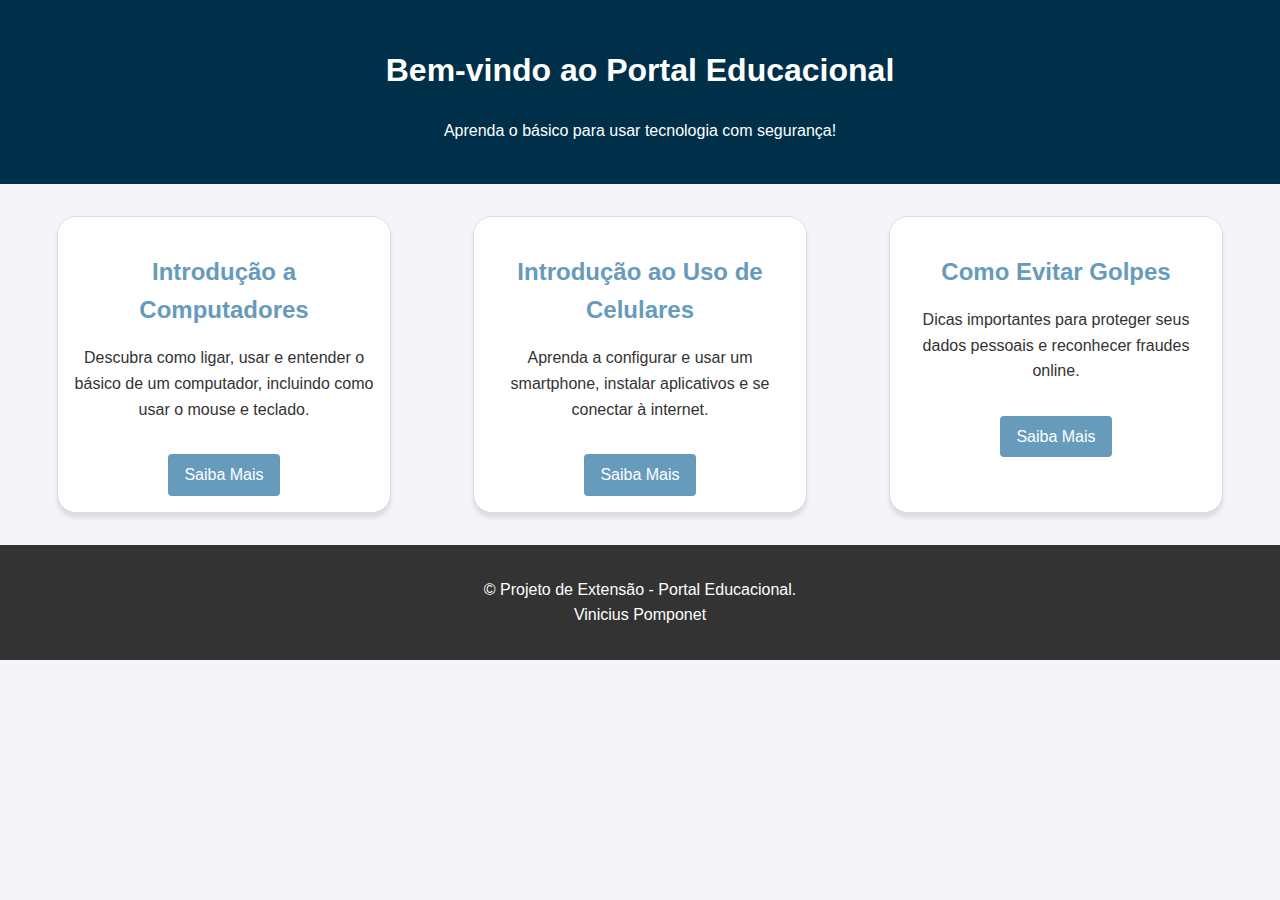
<file: index.html>
<!DOCTYPE html>
<html lang="pt-BR">
<head>
    <meta charset="UTF-8">
    <meta name="viewport" content="width=device-width, initial-scale=1.0">
    <title>Portal Educacional</title>
    <link rel="stylesheet" href="style.css">
</head>
<body>
    <header>
        <h1>Bem-vindo ao Portal Educacional</h1>
        <p>Aprenda o básico para usar tecnologia com segurança!</p>
    </header>
    <main>
        <section class="card">
            <h2>Introdução a Computadores</h2>
            <p>Descubra como ligar, usar e entender o básico de um computador, incluindo como usar o mouse e teclado.</p>
            <a href="Introducao_a_Computadores.html">Saiba Mais</a>
        </section>
        <section class="card">
            <h2>Introdução ao Uso de Celulares</h2>
            <p>Aprenda a configurar e usar um smartphone, instalar aplicativos e se conectar à internet.</p>
            <a href="Introducao_a_celulares.html">Saiba Mais</a>
        </section>
        <section class="card">
            <h2>Como Evitar Golpes</h2>
            <p>Dicas importantes para proteger seus dados pessoais e reconhecer fraudes online.</p>
            <a href="Introducao_a_fraudes.html">Saiba Mais</a>
        </section>
    </main>
    <footer>
        <p>&copy; Projeto de Extensão - Portal Educacional.<br>
            Vinicius Pomponet</p>
    </footer>
</body>
</html>
</file>
<file: style.css>
body {
    font-family: Arial, sans-serif;
    line-height: 1.6;
    margin: 0;
    padding: 0;
    background-color: #f4f4f9;
    color: #333;
}

header {
    background-color: #003049;
    color: white;
    text-align: center;
    padding: 1.5em 0;
}

main {
    display: flex;
    justify-content: space-around;
    flex-wrap: wrap;
    padding: 1em;
}

.card {
    background: white;
    border: 1px solid #ddd;
    border-radius: 8px;
    box-shadow: 0 5px 4px rgba(0, 0, 0, 0.1);
    width: 300px;
    margin: 1em;
    padding: 1em;
    text-align: center;
    border-radius: 0.5cm;
}

.card h2 {
    color: #669bbc;
    margin-bottom: 0.5em;
}

.card a {
    display: inline-block;
    margin-top: 1em;
    padding: 0.5em 1em;
    color: white;
    background-color: #669bbc;
    text-decoration: none;
    border-radius: 4px;
    transition: background-color 0.3s ease;
}

.card a:hover {
    background-color: #2c6597;
}

footer {
    text-align: center;
    padding: 1em;
    background-color: #333;
    color: white;
}
</file>
